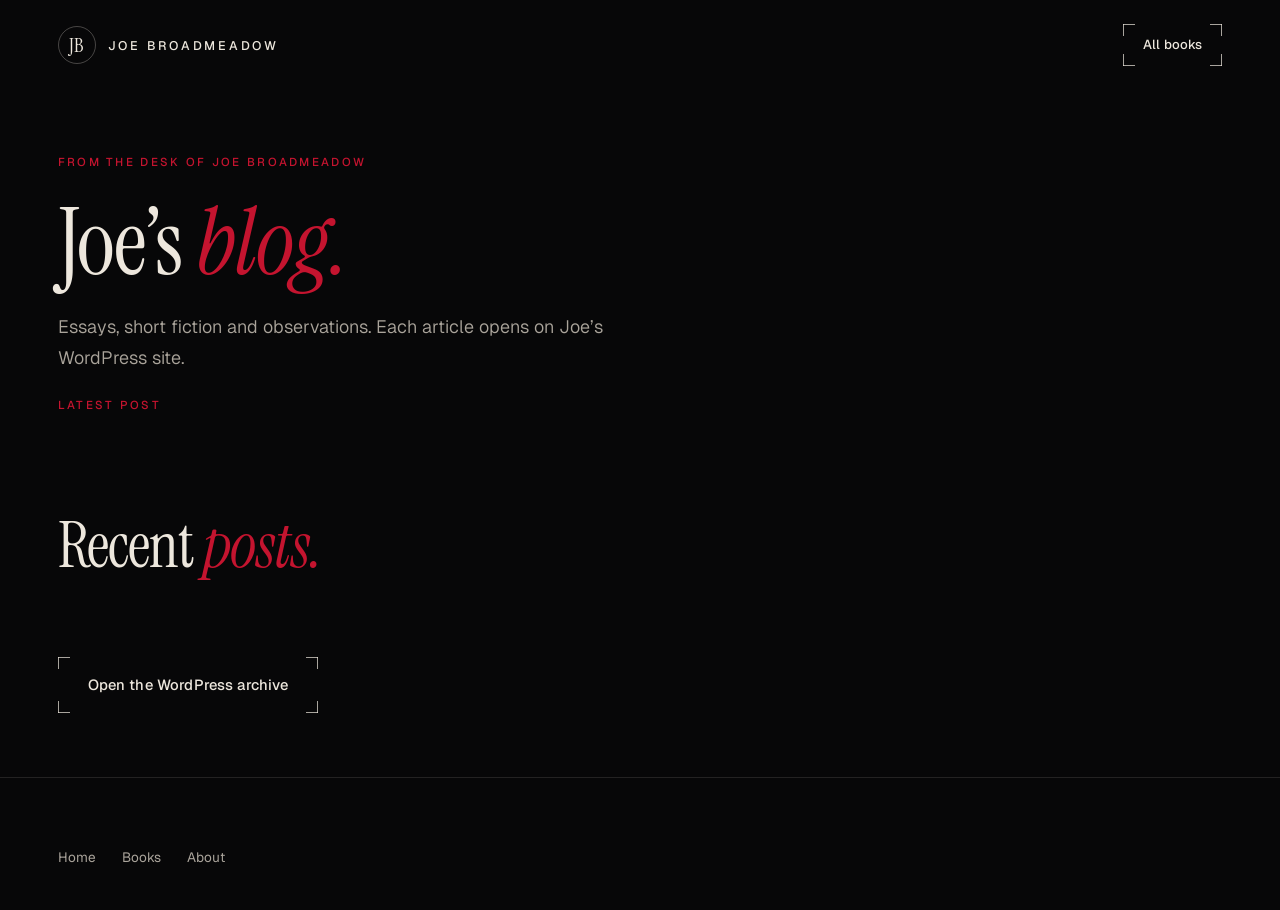
<file: blog.html>
<!doctype html>
<html lang="en">
<head>
  <meta charset="utf-8">
  <meta name="viewport" content="width=device-width, initial-scale=1">
  <title>Blog | Joe Broadmeadow</title>
  <meta name="description" content="The latest essays, short fiction and observations from Joe Broadmeadow’s WordPress blog.">
  <meta name="theme-color" content="#070708">
  <link rel="canonical" href="https://author-website1-eight.vercel.app/blog/">
  <meta property="og:title" content="Blog | Joe Broadmeadow">
  <meta property="og:description" content="Essays, short fiction and observations from Joe Broadmeadow.">
  <meta property="og:type" content="website">
  <meta property="og:site_name" content="Joe Broadmeadow">
  <meta property="og:url" content="https://author-website1-eight.vercel.app/blog/">
  <meta property="og:image" content="https://author-website1-eight.vercel.app/assets/og/blog.jpg">
  <meta name="twitter:card" content="summary_large_image">
  <script type="application/ld+json">{"@context":"https://schema.org","@type":"Blog","name":"Books and Writing by Joe Broadmeadow","url":"https://author-website1-eight.vercel.app/blog/","author":{"@type":"Person","name":"Joe Broadmeadow","url":"https://author-website1-eight.vercel.app/"},"sameAs":"https://joebroadmeadowblog.com/"}</script>
  <link rel="icon" href="/assets/favicon.svg" type="image/svg+xml">
  <link rel="stylesheet" href="https://fonts.googleapis.com/css2?family=Instrument+Serif:ital@0;1&family=Geist:wght@300..600&display=swap">
  <link rel="stylesheet" href="/styles.css">
  <script type="module" src="/js/writing.js"></script>
</head>
<body class="blog-page">
  <a class="skip" href="#main">Skip to content</a>
  <header class="wrap wrap--wide book-page__header">
    <a class="brand" href="/" aria-label="Joe Broadmeadow, home">
      <span class="brand__mark" aria-hidden="true">JB</span>
      <span class="brand__name">Joe Broadmeadow</span>
    </a>
    <a class="btn btn-frame btn-sm" href="/#shelf">All books</a>
  </header>
  <main class="wrap wrap--wide blog-page__main" id="main">
    <p class="label">From the desk of Joe Broadmeadow</p>
    <h1 class="title title--xl">Joe’s <em>blog.</em></h1>
    <p class="lede">Essays, short fiction and observations. Each article opens on Joe’s WordPress site.</p>
    <p class="sr-only" id="writingStatus" role="status"></p>
    <p class="label">Latest post</p>
    <div class="writing__spotlight" id="writingSpotlight"><!-- WRITING_SPOTLIGHT --></div>
    <h2 class="title" id="recentPosts">Recent <em>posts.</em></h2>
    <div class="writing__grid" id="writingPosts" aria-labelledby="recentPosts"><!-- WRITING_SNAPSHOT --></div>
    <div class="cta-row blog-page__actions">
      <button class="btn btn-primary" id="writingMore" type="button" aria-controls="writingPosts" hidden>Load older posts</button>
      <a class="btn btn-frame writing__archive" href="https://joebroadmeadowblog.com/writing/">Open the WordPress archive</a>
    </div>
  </main>
  <footer class="footer">
    <div class="wrap wrap--wide footer__inner">
      <nav class="footer__links" aria-label="More from Joe">
        <a href="/">Home</a><a href="/#shelf">Books</a><a href="/#about">About</a>
      </nav>
    </div>
  </footer>
</body>
</html>
</file>
<file: styles.css>
/* ==========================================================================
   Joe Broadmeadow · "Noir Cinema"
   A dark stage, one light, each book lit in turn. Editorial serif display,
   neutral grotesk, tracked uppercase captions. Oxblood from the covers' blood drops,
   a cold steel from the police lights, and a per-series accent.
   ========================================================================== */

:root {
  --ink: #070708;
  --surface: #111113;
  --line: rgba(237, 231, 221, .12);
  --line-strong: rgba(237, 231, 221, .28);
  --text: #ede7dd;
  --text-2: #aaa49b;
  --text-3: #6f6b65;
  --bone: #ede7dd;
  --oxblood: #c4142f;
  --steel: #8fa3c4;
  --accent: var(--oxblood);
  --manila: #c9b48a;

  --serif: 'Instrument Serif', 'Didot', 'Times New Roman', serif;
  --sans: 'Geist', system-ui, -apple-system, sans-serif;
  /* small uppercase captions use the sans, tracked out */
  --mono: 'Geist', system-ui, sans-serif;

  --gutter: clamp(16px, 4.5vw, 72px);
  --ease-out: cubic-bezier(.16, 1, .3, 1);
  --ease-io: cubic-bezier(.65, 0, .35, 1);
  --fast: 180ms;
  --med: 500ms;
}

body[data-chapter="3"] { --accent: #c8a253; }
body[data-chapter="5"] { --accent: #e8692c; }
body[data-chapter="6"] { --accent: #d99a52; }

*, *::before, *::after { box-sizing: border-box; }
html { -webkit-text-size-adjust: 100%; scroll-behavior: auto; }
body {
  margin: 0;
  background: var(--ink);
  color: var(--text);
  font: 400 1.0625rem/1.65 var(--sans);
  overflow-x: hidden;
  -webkit-font-smoothing: antialiased;
  text-rendering: optimizeLegibility;
}
img { max-width: 100%; display: block; }
a { color: inherit; }
::selection { background: var(--oxblood); color: #fff; }
:focus-visible { outline: 2px solid var(--accent); outline-offset: 4px; }

.skip {
  position: fixed; left: 16px; top: 16px; z-index: 100; padding: 10px 16px;
  background: var(--bone); color: var(--ink); transform: translateY(-200%); transition: transform var(--fast);
}
.skip:focus { transform: none; }

/* ---------- fixed layers ---------- */
#stage { position: fixed; inset: 0; width: 100%; height: 100%; z-index: 0; display: block; opacity: 0; transition: opacity .45s var(--ease-out); }
#stage.is-ready { opacity: 1; }
.grain {
  /* static: an animated full-screen grain reads as flicker and repaints every step */
  position: fixed; inset: 0; z-index: 1; pointer-events: none; opacity: .05;
  background-image: url("data:image/svg+xml,%3Csvg xmlns='http://www.w3.org/2000/svg' width='240' height='240'%3E%3Cfilter id='n'%3E%3CfeTurbulence type='fractalNoise' baseFrequency='.9' numOctaves='3' stitchTiles='stitch'/%3E%3C/filter%3E%3Crect width='100%25' height='100%25' filter='url(%23n)'/%3E%3C/svg%3E");
}
.vignette { position: fixed; inset: 0; z-index: 1; pointer-events: none; background: radial-gradient(130% 95% at 50% 40%, transparent 50%, rgba(0,0,0,.7) 100%); }
.no-webgl body { background: radial-gradient(70% 55% at 75% 35%, #1d0b10, var(--ink) 70%); }

.scroll-line { position: fixed; left: 0; right: 0; top: 0; height: 2px; z-index: 60; pointer-events: none; }
.scroll-line span { display: block; height: 100%; background: var(--accent); transform-origin: 0 50%; transform: scaleX(0); transition: background-color .6s; }

.stage-status {
  position: fixed; left: var(--gutter); bottom: 22px; z-index: 40; margin: 0;
  font: 400 .72rem var(--mono); letter-spacing: .08em; text-transform: uppercase; color: var(--text-3);
  transition: opacity .6s;
}
.stage-status:empty, .stage-status.is-done { opacity: 0; }

/* ---------- header ---------- */
.nav {
  position: fixed; inset: 0 0 auto; z-index: 50;
  display: grid; grid-template-columns: auto 1fr auto; align-items: center; gap: 32px;
  padding: 18px var(--gutter);
  transition: transform .6s var(--ease-out), background-color .4s, box-shadow .4s;
}
/* no backdrop blur: blurring the live 3D canvas costs a full pass every frame */
.nav.is-solid { background: rgba(7,7,8,.86); box-shadow: 0 1px 0 var(--line); }
.nav.is-hidden { transform: translateY(-110%); }
.nav > .btn { justify-self: end; grid-column: -2 / -1; }
.brand { display: flex; align-items: center; gap: 12px; text-decoration: none; }
.brand__mark {
  display: grid; place-items: center; width: 38px; height: 38px; border-radius: 50%;
  border: 1px solid var(--line-strong); font: 400 1.25rem/1 var(--serif); letter-spacing: .02em;
}
.brand__name { font: 500 .78rem var(--sans); letter-spacing: .22em; text-transform: uppercase; }
.nav__links { display: flex; gap: 30px; justify-self: end; margin-right: 8px; }
.nav__links a { position: relative; font: 400 .85rem var(--sans); text-decoration: none; color: var(--text-2); transition: color var(--fast); }
.nav__links a::after { content: ''; position: absolute; left: 0; right: 0; bottom: -5px; height: 1px; background: currentColor; transform: scaleX(0); transform-origin: right; transition: transform var(--med) var(--ease-out); }
.nav__links a:hover, .nav__links a.is-active { color: var(--text); }
.nav__links a:hover::after, .nav__links a.is-active::after { transform: scaleX(1); transform-origin: left; }

/* ---------- layout ---------- */
main { position: relative; z-index: 2; }
.chapter { position: relative; min-height: 125vh; display: flex; align-items: center; padding: 140px 0; }
.wrap { width: 100%; max-width: 1600px; margin: 0 auto; padding: 0 var(--gutter); }
.wrap--wide { max-width: 1400px; margin: 0 auto; }
.col { width: min(590px, 46%); }
.chapter[data-side="left"] .col { margin-right: auto; }
.chapter[data-side="right"] .col { margin-left: auto; margin-right: clamp(0px, 3vw, 40px); }
.hero { min-height: 100svh; padding-top: 120px; }
.hero .col { width: min(720px, 56%); margin: 0; }
.josh { display: block; min-height: 0; height: 440vh; padding: 0; }
.josh .sticky { position: sticky; top: 0; height: 100svh; display: flex; align-items: center; padding-top: 60px; }
.shelf { min-height: 0; display: block; padding: 160px 0 120px; }
.closing { min-height: 115vh; }

/* ---------- type ---------- */
.eyebrow, .label {
  display: flex; align-items: center; gap: 14px; margin: 0 0 28px;
  font: 500 .72rem var(--sans); letter-spacing: .2em; text-transform: uppercase; color: var(--text-2);
}
.label { color: var(--accent); transition: color .6s; }
.eyebrow::before { content: ''; width: 7px; height: 7px; border-radius: 50%; background: var(--oxblood); box-shadow: 0 0 14px var(--oxblood); animation: siren 4s ease-in-out infinite; }
@keyframes siren { 0%, 100% { background: var(--oxblood); box-shadow: 0 0 14px var(--oxblood); } 50% { background: var(--steel); box-shadow: 0 0 14px var(--steel); } }
.display {
  margin: 0 0 32px; font: 400 clamp(3.6rem, 8.4vw, 9.2rem)/.92 var(--serif);
  letter-spacing: -.022em; text-wrap: balance;
}
.display em, .title em { font-weight: 400; letter-spacing: -.01em; padding-right: .04em; }
.display em, .title em, .footer__mark em { font-style: italic; color: var(--accent); transition: color .6s; }
.display em { color: var(--oxblood); }
.title {
  margin: 0 0 30px; font: 400 clamp(2.6rem, 4.9vw, 4.9rem)/1 var(--serif);
  letter-spacing: -.015em; text-wrap: balance;
}
.title--xl { font-size: clamp(3.2rem, 7.2vw, 7.6rem); }
.lede { margin: 0 0 40px; max-width: 33em; font-size: 1.125rem; line-height: 1.7; font-weight: 350; color: var(--text-2); text-wrap: pretty; }
.lede strong, .bio__text strong { font-weight: 500; color: var(--text); }
.lede--sm { font-size: 1.02rem; margin-bottom: 30px; }

/* hero intro: CSS so first paint is never blocked by JS */
.js .hero-in { animation: heroIn 1.2s var(--ease-out) both; animation-delay: calc(var(--d, 0) * 110ms + 120ms); }
/* starts at .01, not 0, so the headline still counts as painted for LCP */
@keyframes heroIn { from { opacity: .01; transform: translateY(26px); } to { opacity: 1; transform: none; } }

.facts { list-style: none; display: flex; flex-wrap: wrap; margin: 56px 0 0; padding: 26px 0 0; border-top: 1px solid var(--line); gap: 0; }
.facts li { padding-right: 34px; margin-right: 34px; border-right: 1px solid var(--line); }
.facts li:last-child { border: 0; margin: 0; padding: 0; }
.facts strong { display: block; margin-bottom: 6px; font: 400 1.9rem/1.05 var(--serif); letter-spacing: -.01em; }
.facts strong span { font: inherit; letter-spacing: inherit; text-transform: none; color: inherit; font-variant-numeric: tabular-nums; }
.facts li > span { font: 500 .66rem var(--sans); letter-spacing: .16em; text-transform: uppercase; color: var(--text-3); }

.scroll-hint {
  position: absolute; left: var(--gutter); bottom: 34px; display: flex; align-items: center; gap: 14px; text-decoration: none;
  font: 400 .7rem var(--mono); letter-spacing: .16em; text-transform: uppercase; color: var(--text-3);
}
.scroll-hint i { position: relative; width: 64px; height: 1px; background: var(--line); overflow: hidden; }
.scroll-hint i::after { content: ''; position: absolute; inset: 0; background: var(--text); transform: translateX(-100%); animation: hint 2.4s var(--ease-io) infinite; }
@keyframes hint { 60%, 100% { transform: translateX(100%); } }

/* ==========================================================================
   Buttons
   ========================================================================== */
.cta-row { display: flex; flex-wrap: wrap; align-items: center; gap: 14px 18px; }
.btn {
  position: relative; display: inline-flex; align-items: center; justify-content: center; gap: 14px;
  min-height: 56px; padding: 0 30px; border: 0; cursor: pointer; text-decoration: none;
  font: 500 .92rem/1 var(--sans); letter-spacing: .01em; color: var(--text); background: none;
  isolation: isolate; -webkit-tap-highlight-color: transparent;
}
.btn-sm { min-height: 42px; padding: 0 20px; font-size: .82rem; }

/* text roll: JS wraps the label in two stacked copies */
.btn__roll { display: grid; height: 1.25em; line-height: 1.25em; overflow: hidden; }
.btn__roll > span { grid-area: 1 / 1; transition: transform var(--med) var(--ease-out); }
.btn__roll > span + span { transform: translateY(105%); }
.btn:hover .btn__roll > span:first-child, .btn:focus-visible .btn__roll > span:first-child { transform: translateY(-105%); }
.btn:hover .btn__roll > span + span, .btn:focus-visible .btn__roll > span + span { transform: none; }

/* 1. Primary: a bone pill flooded with oxblood from wherever the pointer enters */
.btn-primary { padding: 0 10px 0 30px; border-radius: 999px; background: var(--bone); color: var(--ink); overflow: hidden; transition: color .4s var(--ease-out); }
.btn-sm.btn-primary { padding: 0 20px; }
.btn-primary::before {
  content: ''; position: absolute; left: var(--x, 50%); top: var(--y, 50%); z-index: -1;
  width: 260%; aspect-ratio: 1; border-radius: 50%; background: var(--accent);
  transform: translate(-50%, -50%) scale(0); transition: transform .7s var(--ease-out), background-color .6s;
}
.btn-primary:hover, .btn-primary:focus-visible { color: #fff; }
.btn-primary:hover::before, .btn-primary:focus-visible::before { transform: translate(-50%, -50%) scale(1); }
.btn__icon { position: relative; width: 38px; height: 38px; border-radius: 50%; background: var(--ink); overflow: hidden; flex: none; transition: transform .5s var(--ease-out); }
.btn__icon::before, .btn__icon::after {
  content: ''; position: absolute; inset: 0;
  background: url("data:image/svg+xml,%3Csvg xmlns='http://www.w3.org/2000/svg' viewBox='0 0 24 24' fill='none' stroke='%23ede7dd' stroke-width='1.6' stroke-linecap='round' stroke-linejoin='round'%3E%3Cpath d='M5 12h14M13 6l6 6-6 6'/%3E%3C/svg%3E") center / 16px no-repeat;
  transition: transform .5s var(--ease-out);
}
.btn__icon::after { transform: translateX(-120%); }
.btn-primary:hover .btn__icon { transform: scale(1.06); }
.btn-primary:hover .btn__icon::before { transform: translateX(120%); }
.btn-primary:hover .btn__icon::after { transform: none; }

/* 2. Frame: viewfinder crop marks that close into a full frame */
.btn-frame {
  --c: rgba(237, 231, 221, .7); --l: 12px;
  background:
    linear-gradient(var(--c), var(--c)) left top / var(--l) 1px no-repeat,
    linear-gradient(var(--c), var(--c)) left top / 1px var(--l) no-repeat,
    linear-gradient(var(--c), var(--c)) right top / var(--l) 1px no-repeat,
    linear-gradient(var(--c), var(--c)) right top / 1px var(--l) no-repeat,
    linear-gradient(var(--c), var(--c)) left bottom / var(--l) 1px no-repeat,
    linear-gradient(var(--c), var(--c)) left bottom / 1px var(--l) no-repeat,
    linear-gradient(var(--c), var(--c)) right bottom / var(--l) 1px no-repeat,
    linear-gradient(var(--c), var(--c)) right bottom / 1px var(--l) no-repeat;
  transition: background-size .6s var(--ease-out), color var(--fast);
}
.btn-frame::after { content: ''; position: absolute; inset: 0; z-index: -1; background: rgba(237,231,221,.06); opacity: 0; transition: opacity .4s; }
.btn-frame:hover, .btn-frame:focus-visible {
  background-size: 51% 1px, 1px 51%, 51% 1px, 1px 51%, 51% 1px, 1px 51%, 51% 1px, 1px 51%;
}
.btn-frame:hover::after { opacity: 1; }

/* 3. Link: hairline that redraws left to right */
.btn-link { min-height: 44px; padding: 0 2px; gap: 10px; color: var(--text); }
.btn-link::before { content: ''; position: absolute; left: 0; right: 0; bottom: 8px; height: 1px; background: var(--line-strong); }
.btn-link::after { content: ''; position: absolute; left: 0; right: 0; bottom: 8px; height: 1px; background: var(--accent); transform: scaleX(0); transform-origin: right; transition: transform .6s var(--ease-out); }
.btn-link:hover::after, .btn-link:focus-visible::after { transform: scaleX(1); transform-origin: left; }

/* ---------- about ---------- */
/* photo beside the opening line, the rest of the bio full width beneath */
.bio { display: grid; grid-template-columns: minmax(180px, 48%) 1fr; gap: 34px 34px; margin-bottom: 56px; align-items: end; }
.bio__text { display: contents; }
.bio__text p:not(.bio__lead) { grid-column: 1 / -1; }
.bio__text .bio__lead { margin: 0 0 40px; }
.portrait { position: relative; margin: 0; }
.portrait picture { display: block; aspect-ratio: 600 / 765; overflow: hidden; background: #111; }
.portrait__colour { position: absolute; inset: 0; opacity: 0; transition: opacity 1s var(--ease-out); }
.portrait img { width: 100%; height: 100%; object-fit: cover; transition: transform 1.4s var(--ease-out); }
.portrait:hover .portrait__colour { opacity: 1; }
.portrait:hover img { transform: scale(1.03); }
.portrait::after { /* a thin frame offset behind the photo */
  content: ''; position: absolute; inset: 14px -14px -14px 14px; z-index: -1; border: 1px solid var(--line-strong);
}
.portrait figcaption { margin-top: 26px; font: 500 .66rem/1.5 var(--sans); letter-spacing: .14em; text-transform: uppercase; color: var(--text-3); }
.bio__text p { margin: 0 0 16px; font-weight: 350; color: var(--text-2); text-wrap: pretty; }
.bio__text .bio__lead { font: 400 1.75rem/1.22 var(--serif); color: var(--text); }
.bio__text em { color: var(--text); }

.timeline { list-style: none; margin: 0 0 56px; padding: 0; border-top: 1px solid var(--line); }
.timeline li { display: grid; grid-template-columns: 112px 1fr; gap: 20px; padding: 18px 0; border-bottom: 1px solid var(--line); transition: background-color .4s; }
.timeline li:hover { background: linear-gradient(90deg, rgba(237,231,221,.035), transparent); }
.timeline time { font: 400 1.45rem/1.2 var(--serif); color: var(--text); }
.timeline li:hover time { color: var(--accent); }
.timeline p { margin: 0; font-size: .98rem; font-weight: 350; color: var(--text-2); }
.timeline em { color: var(--text); }
.offduty { padding: 28px 30px; border: 1px solid var(--line); background: rgba(14,14,16,.82); }
.offduty .label { margin-bottom: 12px; }
.offduty p:last-child { margin: 0; font-weight: 350; color: var(--text-2); text-wrap: pretty; }
.offduty em { color: var(--text); }

/* ---------- Josh Williams feature ---------- */
.feature { padding: 30px 0 26px; border-top: 1px solid var(--line); border-bottom: 1px solid var(--line); margin-bottom: 22px; }
.feature__pips { display: flex; gap: 8px; }
.feature__pips i { width: 7px; height: 7px; border-radius: 50%; border: 1px solid var(--line-strong); transition: background-color .4s, border-color .4s, transform .4s var(--ease-out); }
.feature__pips i.is-on { background: var(--accent); border-color: var(--accent); transform: scale(1.25); }
.feature__title { margin: 16px 0 10px; font: 400 clamp(2.3rem, 3.8vw, 3.4rem)/1.02 var(--serif); letter-spacing: -.01em; }
.feature__tag { margin: 0 0 26px; color: var(--text-2); font-weight: 350; min-height: 3.3em; }
.ticks { list-style: none; display: flex; flex-wrap: wrap; gap: 4px 20px; margin: 0; padding: 0; }
.ticks a { display: inline-flex; gap: 8px; padding: 8px 0; text-decoration: none; font: 400 .78rem var(--sans); color: var(--text-3); transition: color var(--fast); }
.ticks a:hover { color: var(--text); }
.ticks a.is-active { color: var(--text); }
.ticks a.is-active span { color: var(--accent); }

/* ---------- covers (CSS fallback until the drawn or real cover loads) ---------- */
.cover {
  position: relative; display: block; aspect-ratio: 2/3; overflow: hidden;
  background: #111; box-shadow: 0 1px 0 rgba(255,255,255,.06) inset, 0 24px 50px -18px rgba(0,0,0,.9);
}
.cover[data-series="josh"] { background: linear-gradient(160deg, #1b1b1d, #050505); }
.cover[data-series="hawk"] { background: linear-gradient(160deg, #13224a, #08112a); }
.cover[data-series="true"] { background: linear-gradient(160deg, #262626, #0d0d0d); }
.cover[data-series="dragon"] { background: radial-gradient(70% 50% at 50% 35%, #4a2412, #061a17 70%); }
.cover[data-series="trail"] { background: linear-gradient(#2a3a30, #c46a33 55%, #162019 56%); }
.cover[data-series="kids"] { background: #f2c14e; }
.cover__title { position: absolute; inset: auto 9% 12%; font: 400 1.5rem/1 var(--serif); color: var(--bone); text-align: center; }
.cover[data-series="kids"] .cover__title { color: #1f2a44; }
.cover img { position: absolute; inset: 0; width: 100%; height: 100%; object-fit: cover; animation: coverIn .8s var(--ease-out) both; }
@keyframes coverIn { from { opacity: 0; } }
.cover::after { content: ''; position: absolute; inset: 0; background: linear-gradient(90deg, rgba(0,0,0,.4), rgba(255,255,255,.1) 4%, transparent 9%), linear-gradient(115deg, transparent 40%, rgba(255,255,255,.07) 50%, transparent 60%); pointer-events: none; }

/* ---------- lists (true crime, dragon) ---------- */
.list { list-style: none; margin: 0; padding: 0; border-top: 1px solid var(--line); }
.list__item { position: relative; display: grid; grid-template-columns: 76px 1fr; gap: 22px; padding: 22px 0; border-bottom: 1px solid var(--line); }
.list__item::before { content: ''; position: absolute; left: -18px; top: 22px; bottom: 22px; width: 1px; background: var(--accent); transform: scaleY(0); transition: transform .5s var(--ease-out); }
.list__item:hover::before { transform: scaleY(1); }
.list__item { perspective: 700px; }
.b3d--thumb { width: 76px; align-self: start; --th: 7px; }
.list__item:hover .b3d--thumb { --ry: -32deg; --lift: -4px; }
.list h3 { margin: 0 0 6px; font: 400 1.7rem/1.1 var(--serif); letter-spacing: -.015em; }
.list__by { margin: 0 0 8px !important; font: 500 .64rem/1.5 var(--sans) !important; letter-spacing: .14em; text-transform: uppercase; color: var(--text-3) !important; }
.list p { margin: 0 0 12px; font-size: .95rem; font-weight: 350; color: var(--text-2); }
.list__links { display: flex; gap: 22px; margin: 0 !important; }
.list__links a { position: relative; font: 500 .8rem var(--sans); text-decoration: none; color: var(--text); padding-bottom: 3px; background: linear-gradient(var(--accent), var(--accent)) 0 100% / 0 1px no-repeat, linear-gradient(var(--line-strong), var(--line-strong)) 0 100% / 100% 1px no-repeat; transition: background-size .5s var(--ease-out); }
.list__links a:hover { background-size: 100% 1px, 100% 1px; }
.tag { display: inline-block; margin-left: 8px; padding: 4px 8px; vertical-align: middle; border: 1px solid var(--accent); border-radius: 999px; font: 400 .6rem var(--mono); letter-spacing: .08em; text-transform: uppercase; color: var(--accent); }

/* ---------- trail ---------- */
.odometer { display: flex; align-items: baseline; gap: 16px; margin: -4px 0 22px; }
.odometer__n { font: italic 400 clamp(3.6rem, 7.6vw, 6.6rem)/1 var(--serif); color: var(--accent); font-variant-numeric: tabular-nums; }
.odometer__u { font: 400 .74rem var(--mono); letter-spacing: .06em; text-transform: uppercase; color: var(--text-3); }

/* ---------- shelf ---------- */
.shelf__head { display: flex; flex-wrap: wrap; align-items: flex-end; justify-content: space-between; gap: 24px 40px; margin-bottom: 56px; }
.shelf__head .title { margin: 0; }
/* filing-cabinet tabs: the selected folder tab is manila and sits proud of the rail */
.filters { display: flex; flex-wrap: wrap; align-items: flex-end; gap: 4px; padding: 0 4px; border-bottom: 1px solid var(--line-strong); }
.filters button {
  position: relative; min-height: 40px; padding: 0 22px; border: 0; margin-bottom: -1px; cursor: pointer;
  clip-path: polygon(9px 0, calc(100% - 9px) 0, 100% 100%, 0 100%); border-radius: 6px 6px 0 0;
  background: rgba(237,231,221,.06); color: var(--text-2); font: 500 .76rem var(--sans); letter-spacing: .06em;
  transition: color var(--fast), background-color .3s, transform .4s var(--ease-out);
}
.filters button:hover { color: var(--text); background: rgba(237,231,221,.12); transform: translateY(-2px); }
.filters button[aria-pressed="true"] { min-height: 46px; background: var(--manila); color: #1d1810; font-family: 'Special Elite', var(--mono); letter-spacing: .02em; transform: none; }
.shelf__grid { list-style: none; margin: 0; padding: 0; display: grid; grid-template-columns: repeat(auto-fill, minmax(190px, 1fr)); gap: 56px 32px; }
.book[hidden] { display: none; }
.book a { display: block; text-decoration: none; perspective: 1100px; cursor: pointer; }
.book a:hover .b3d, .book a:focus-visible .b3d { --ry: -30deg; --lift: -14px; }
.book__title { transition: color .4s; }
.book a:hover .book__title { color: var(--accent); }

/* ---------- 3D books: a cover with real page edges and a spine ---------- */
.b3d {
  --th: 22px; --ry: -16deg; --rx: 0deg; --lift: 0px; --spine: #111;
  position: relative; display: block; transform-style: preserve-3d;
  transform: translateY(var(--lift)) rotateX(var(--rx)) rotateY(var(--ry));
  transition: transform .9s var(--ease-out);
}
.b3d > .cover { transform: translateZ(calc(var(--th) / 2)); }
.b3d__pages, .b3d__spine { position: absolute; top: 1.4%; bottom: 1.4%; width: var(--th); }
.b3d__pages { /* the page block, seen past the cover's right edge */
  right: 0; transform-origin: right center; transform: translateZ(calc(var(--th) / 2)) rotateY(-90deg);
  background: linear-gradient(90deg, rgba(0,0,0,.35), transparent 30%, transparent 70%, rgba(0,0,0,.25)), repeating-linear-gradient(90deg, #e6dcc5 0 1px, #c4b89c 1px 2px);
}
.b3d__spine { top: 0; bottom: 0; left: 0; transform-origin: left center; transform: translateZ(calc(var(--th) / 2)) rotateY(90deg); background: linear-gradient(90deg, rgba(255,255,255,.08), transparent 40%, rgba(0,0,0,.4)), var(--spine); }
.b3d::after { /* contact shadow on the shelf */
  content: ''; position: absolute; left: 4%; right: -6%; bottom: -16px; height: 26px; pointer-events: none;
  background: radial-gradient(closest-side, rgba(0,0,0,.75), transparent); transform: translateZ(-30px);
}
.b3d[data-series="josh"] { --spine: #1b1b1d; }
.b3d[data-series="hawk"] { --spine: #0f1c3d; }
.b3d[data-series="true"] { --spine: #222; }
.b3d[data-series="dragon"] { --spine: #0b2a24; }
.b3d[data-series="trail"] { --spine: #33261b; }
.b3d[data-series="kids"] { --spine: #d9a93a; }

/* ---------- police tape across a chapter boundary ---------- */
.tape { position: absolute; left: 0; right: 0; top: 0; height: 0; z-index: 3; overflow-x: clip; pointer-events: none; }
.tape__strip {
  position: absolute; left: -10vw; width: 120vw; top: -26px; height: 46px; display: flex; align-items: center; overflow: hidden;
  background: linear-gradient(180deg, rgba(255,255,255,.18), transparent 40%, rgba(0,0,0,.18)), #d8b13a;
  box-shadow: 0 18px 30px -12px rgba(0,0,0,.85), 0 2px 0 rgba(0,0,0,.25);
  transform: rotate(-3deg);
}
.tape__strip--b { top: 6px; height: 38px; transform: rotate(2.2deg); filter: brightness(.82); }
.tape__strip span { display: block; white-space: nowrap; font: 400 1.05rem/1 Anton, Archivo, sans-serif; letter-spacing: .18em; text-transform: uppercase; color: #141210; will-change: transform; }
.tape__strip--b span { font-size: .9rem; }

/* ---------- redaction: a bar that peels off a key phrase when it comes into view ---------- */
.redact { position: relative; color: var(--text); }
.js .redact::after {
  content: ''; position: absolute; left: -.12em; right: -.12em; top: .08em; bottom: .02em;
  background: linear-gradient(180deg, rgba(255,255,255,.12), transparent), var(--bone);
  transform-origin: right center; transition: transform 1s var(--ease-io);
}
.js .redact.is-open::after { transform: scaleX(0); }

/* ---------- case file: book detail opened from the shelf ---------- */
.casefile {
  width: min(980px, calc(100vw - 32px)); max-width: none; max-height: none; padding: 0; border: 0; overflow: visible;
  background: none; color: var(--text);
}
.casefile::backdrop { background: rgba(4,4,5,.8); }
.casefile__sheet {
  position: relative; display: grid; grid-template-columns: minmax(200px, 38%) 1fr; gap: 48px; align-items: center;
  margin-top: 30px; padding: 64px 56px 52px; border: 1px solid var(--line); background: radial-gradient(120% 90% at 20% 0%, #1b1a1c, #0d0d0f 60%);
  box-shadow: 0 50px 120px -30px rgba(0,0,0,.95);
}
.casefile__tab { /* the manila folder tab */
  position: absolute; left: 40px; top: -36px; margin: 0; padding: 9px 26px 10px; background: var(--manila); color: #1d1810;
  font: 400 .9rem 'Special Elite', var(--mono); letter-spacing: .08em; clip-path: polygon(10px 0, calc(100% - 10px) 0, 100% 100%, 0 100%); border-radius: 6px 6px 0 0;
}
.casefile__close {
  position: absolute; right: 16px; top: 16px; width: 44px; height: 44px; border: 1px solid var(--line); border-radius: 50%; cursor: pointer; background: transparent;
  transition: border-color var(--fast), transform .5s var(--ease-out);
}
.casefile__close::before, .casefile__close::after { content: ''; position: absolute; left: 13px; right: 13px; top: 21px; height: 1px; background: var(--text); transform: rotate(45deg); }
.casefile__close::after { transform: rotate(-45deg); }
.casefile__close:hover { border-color: var(--line-strong); transform: rotate(90deg); }
.casefile__book { perspective: 1400px; padding: 10px 30px 30px 10px; }
.b3d--lg { --th: 34px; --ry: -24deg; --rx: 4deg; }
.casefile__stamp { /* rubber stamp with the series name */
  display: inline-block; margin: 0 0 26px; padding: 6px 14px; border: 2px solid var(--oxblood); border-radius: 4px; color: var(--oxblood);
  font: 400 .95rem 'Special Elite', var(--mono); letter-spacing: .12em; text-transform: uppercase; transform: rotate(-6deg); opacity: .9;
}
.casefile__title { margin: 0 0 8px; font: 400 clamp(2.4rem, 4.6vw, 4rem)/1 var(--serif); letter-spacing: -.01em; }
.casefile__sub { margin: 0 0 20px; font: italic 400 1.35rem/1.3 var(--serif); color: var(--text-2); }
.casefile__sub:empty { display: none; }
.casefile .lede { margin-bottom: 30px; }
.book__series { display: block; margin-top: 18px; font: 400 .68rem var(--mono); letter-spacing: .08em; text-transform: uppercase; color: var(--text-3); }
.book__title { display: block; margin-top: 4px; font: 400 1.6rem/1.05 var(--serif); }

/* ---------- closing / press ---------- */
.press { margin-top: 64px; padding: 26px 28px 18px; border: 1px solid var(--line); background: rgba(14,14,16,.86); }
.press__label { margin: 0 0 12px; font: 400 .7rem var(--mono); letter-spacing: .1em; text-transform: uppercase; color: var(--text-3); }
.press__bio { margin: 0 0 8px; font: 400 1.5rem/1.35 var(--serif); color: var(--text); }

/* ---------- footer ---------- */
.footer { position: relative; z-index: 2; padding: 70px 0 44px; border-top: 1px solid var(--line); background: var(--ink); }
.footer__inner { display: grid; grid-template-columns: 1fr auto; gap: 30px 40px; align-items: end; }
.footer__mark { margin: 0; font: 400 clamp(2.6rem, 5.4vw, 4.8rem)/.95 var(--serif); letter-spacing: -.02em; }
.footer__links { display: flex; flex-wrap: wrap; gap: 26px; }
.footer__links a { font: 400 .85rem var(--sans); text-decoration: none; color: var(--text-2); }
.footer__links a:hover { color: var(--text); }
.footer__small { grid-column: 1 / -1; margin: 0; font: 400 .7rem var(--mono); letter-spacing: .04em; color: var(--text-3); }

/* ---------- responsive ---------- */
@media (max-width: 1100px) {
  .nav { grid-template-columns: auto 1fr auto; }
  .nav__links { display: none; }
}
/* large monitors: a slightly wider text column inside the capped layout */
@media (min-width: 1600px) {
  .col { width: min(640px, 46%); }
  .lede { font-size: 1.2rem; }
}
/* stacked layout: keep in step with STACKED in js/data.js */
@media (max-width: 599px), (max-width: 1199px) and (max-aspect-ratio: 11/10) {
  body { font-size: 1rem; }
  .nav { gap: 16px; padding: 14px var(--gutter); }
  .brand__name { display: none; }
  .chapter { min-height: 0; padding: 60vh 0 80px; align-items: flex-end; }
  .hero { min-height: 100svh; padding: 46svh 0 96px; }
  .col, .hero .col, .chapter[data-side="right"] .col { width: 100%; margin: 0; }
  .col { padding: 48px 4px 0; background: linear-gradient(180deg, transparent, rgba(7,7,8,.88) 120px); margin: 0 -4px; }
  .hero .col { padding-top: 0; background: linear-gradient(180deg, transparent, rgba(7,7,8,.7) 30%); }
  .display { font-size: clamp(3.6rem, 16vw, 5.4rem); }
  .facts li { padding-right: 18px; margin-right: 18px; }
  .facts { gap: 18px 0; }
  .facts strong { font-size: 1.5rem; }
  .display { letter-spacing: -.018em; }
  .josh { height: 470vh; }
  .josh .sticky { align-items: flex-end; padding: 0 0 18px; }
  .josh .col { background: linear-gradient(180deg, transparent, rgba(7,7,8,.9) 60px); padding-top: 40px; }
  .josh .label, .josh .title, .josh .lede, .josh .ticks { display: none; }
  .feature { padding-top: 22px; border-top: 0; }
  .feature__tag { min-height: 0; }
  .bio { grid-template-columns: 1fr; gap: 40px; }
  .portrait { width: 72%; }
  .timeline li { grid-template-columns: 84px 1fr; gap: 14px; }
  .offduty { padding: 22px 20px; }
  .shelf { padding-top: 110px; }
  .shelf__grid { grid-template-columns: repeat(auto-fill, minmax(150px, 1fr)); gap: 36px 16px; }
  .closing { padding-top: 55vh; }
  .cta-row .btn-primary { flex: 1 1 100%; justify-content: space-between; }
  .scroll-hint { display: none; }
  .footer__inner { grid-template-columns: 1fr; }
  .filters { flex-wrap: nowrap; overflow-x: auto; scrollbar-width: none; max-width: 100%; }
  .filters button { flex: none; }
  .casefile__sheet { grid-template-columns: 1fr; gap: 28px; padding: 54px 22px 30px; max-height: calc(100svh - 70px); overflow: auto; }
  .casefile__book { width: 58%; margin: 0 auto; }
  .casefile__tab { top: 0; left: 22px; padding: 8px 20px; border-radius: 0 0 6px 6px; clip-path: polygon(0 0, 100% 0, calc(100% - 10px) 100%, 10px 100%); }
  .tape__strip { height: 36px; top: -20px; }
  .tape__strip--b { height: 30px; top: 4px; }
  .tape__strip span { font-size: .85rem; }
}
/* stacked on a tablet: keep a readable measure and give the photo room */
@media (min-width: 600px) and (max-width: 1199px) and (max-aspect-ratio: 11/10) {
  .col, .hero .col, .chapter[data-side="right"] .col { max-width: 660px; }
  /* the backing behind the text spans the screen, not just the column */
  .col, .hero .col, .josh .col { background: none; }
  .chapter > .wrap:not(.wrap--wide), .josh .wrap { background: linear-gradient(180deg, transparent, rgba(7,7,8,.88) 120px); }
  .chapter.hero > .wrap { background: linear-gradient(180deg, transparent, rgba(7,7,8,.7) 30%); }
  .display { font-size: clamp(5rem, 12vw, 7rem); }
  .bio { grid-template-columns: 300px 1fr; align-items: end; }
  .portrait { width: 100%; }
  .cta-row .btn-primary { flex: 0 0 auto; }
}
/* side-by-side on a small laptop or landscape tablet: a little more room for text */
@media (max-width: 1199px) and (min-aspect-ratio: 11/10) {
  .col { width: min(560px, 50%); }
  .bio { grid-template-columns: 40% 1fr; gap: 28px; }
  .bio__text .bio__lead { font-size: 1.5rem; }
}
/* laptops with little height (1280x720, 1366x768): tighten vertical rhythm */
@media (min-height: 561px) and (max-height: 820px) and (min-aspect-ratio: 11/10) {
  .hero { padding-top: 96px; }
  .display { font-size: clamp(3.6rem, 7vw, 7rem); margin-bottom: 24px; }
  .lede { margin-bottom: 30px; }
  .facts { margin-top: 36px; padding-top: 20px; }
  .josh .title { font-size: clamp(2.4rem, 4.1vw, 3.7rem); margin-bottom: 18px; }
  .josh .lede { margin-bottom: 8px; font-size: 1rem; }
  .feature { padding: 18px 0 16px; }
  .feature__title { margin-top: 10px; }
  .feature__tag { margin-bottom: 18px; min-height: 0; }
}
/* short landscape screens (phones on their side): side-by-side, but compact */
@media (max-height: 560px) and (min-aspect-ratio: 11/10) {
  .nav { padding-top: 10px; padding-bottom: 10px; }
  .brand__name { display: none; }
  .chapter { min-height: 0; padding: 90px 0; }
  .hero { min-height: 100svh; padding: 76px 0 40px; }
  .col { width: min(520px, 52%); }
  .hero .col { width: min(560px, 58%); }
  .display { font-size: clamp(2.6rem, 7.5vw, 3.9rem); margin-bottom: 16px; }
  .title, .title--xl { font-size: clamp(2.1rem, 5vw, 3rem); margin-bottom: 16px; }
  .lede { font-size: 1rem; margin-bottom: 22px; }
  .eyebrow, .label { margin-bottom: 14px; }
  .facts { margin-top: 24px; padding-top: 16px; }
  .facts strong { font-size: 1.35rem; }
  .scroll-hint { display: none; }
  .btn { min-height: 48px; }
  .josh .sticky { padding-top: 54px; }
  .josh .lede, .josh .ticks { display: none; }
  .feature { padding: 14px 0; }
  .feature__title { margin: 8px 0 4px; font-size: 1.9rem; }
  .feature__tag { min-height: 0; margin-bottom: 14px; font-size: .95rem; }
  .bio { grid-template-columns: 190px 1fr; }
  .shelf__grid { grid-template-columns: repeat(auto-fill, minmax(140px, 1fr)); }
}

@media (prefers-reduced-motion: reduce) {
  html { scroll-behavior: auto; }
  .eyebrow::before, .scroll-hint i::after { animation: none; }
  .js .hero-in { animation-name: fadeIn; }
  @keyframes fadeIn { from { opacity: 0; } }
  .btn, .b3d { transition-duration: .2s; }
  .js .redact::after { display: none; }
}

/* ==========================================================================
   Phone edition: thumb-first patterns, not the desktop layout shrunk down.
   Same query as STACKED in js/data.js.
   ========================================================================== */
.dock, .jcards, .hero__touch, .casefile__grab, .shelf__hint, .on-phone { display: none; }

@media (max-width: 599px), (max-width: 1199px) and (max-aspect-ratio: 11/10) {
  /* header keeps only the mark; the dock carries navigation */
  .nav > .btn, .scroll-line, .on-wide { display: none; }
  .on-phone { display: inline; }
  .stage-status { bottom: calc(96px + env(safe-area-inset-bottom)); }
  .footer { padding-bottom: calc(120px + env(safe-area-inset-bottom)); }

  /* ---------- dock ---------- */
  .dock {
    position: fixed; z-index: 55; left: 12px; right: 12px; bottom: max(12px, env(safe-area-inset-bottom));
    display: flex; flex-direction: column; border: 1px solid var(--line-strong); border-radius: 22px;
    background: rgba(13,13,15,.94); box-shadow: 0 24px 50px -16px rgba(0,0,0,.9);
    transform: translateY(calc(100% + 24px)); transition: transform .6s var(--ease-out);
  }
  .dock.is-in { transform: none; }
  .dock__row { display: flex; align-items: center; gap: 8px; padding: 7px 7px 7px 8px; }
  .dock__chapter {
    flex: 1; min-width: 0; min-height: 44px; display: flex; align-items: center; gap: 12px; padding: 0 6px; border: 0; background: none; cursor: pointer;
    color: var(--text); font: 500 .74rem var(--sans); letter-spacing: .16em; text-transform: uppercase; text-align: left;
  }
  .dock__ring { width: 32px; height: 32px; flex: none; transform: rotate(-90deg); }
  .dock__ring circle { fill: none; stroke: var(--line); stroke-width: 2.5; }
  .dock__ring .dock__ring-fill { stroke: var(--accent); stroke-linecap: round; stroke-dasharray: 94.25; stroke-dashoffset: 94.25; transition: stroke .6s; }
  .dock__name { position: relative; flex: 1; overflow: hidden; white-space: nowrap; text-overflow: ellipsis; }
  .dock__name span { display: inline-block; }
  .dock__chev { width: 9px; height: 9px; margin-right: 6px; border-right: 1.5px solid var(--text-2); border-top: 1.5px solid var(--text-2); transform: rotate(-45deg) translateY(2px); transition: transform .5s var(--ease-out); }
  .dock.is-open .dock__chev { transform: rotate(135deg) translateY(2px); }
  .dock__sheet { display: grid; grid-template-rows: 0fr; transition: grid-template-rows .55s var(--ease-out); }
  .dock.is-open .dock__sheet { grid-template-rows: 1fr; }
  .dock__list { min-height: 0; overflow: hidden; list-style: none; margin: 0; padding: 0 8px; }
  .dock__list li:first-child { padding-top: 10px; }
  .dock__list button {
    width: 100%; display: flex; align-items: baseline; justify-content: space-between; gap: 12px; min-height: 48px; padding: 0 12px; border: 0; border-bottom: 1px solid var(--line);
    background: none; color: var(--text-2); font: 400 1.55rem/1 var(--serif); text-align: left; cursor: pointer;
  }
  .dock__list li:last-child button { border-bottom: 0; }
  .dock__list button.is-current { color: var(--text); }
  .dock__list button.is-current::after { content: ''; width: 7px; height: 7px; border-radius: 50%; background: var(--accent); align-self: center; }

  /* ---------- hero: drag the book ---------- */
  .hero { touch-action: pan-y; }
  .hero__touch {
    position: absolute; right: var(--gutter); top: 22px; z-index: 51; display: flex; align-items: center; gap: 10px; margin: 0;
    padding: 7px 14px; border: 1px solid var(--line); border-radius: 999px; background: rgba(7,7,8,.6);
    font: 500 .64rem var(--sans); letter-spacing: .16em; text-transform: uppercase; color: var(--text-2); white-space: nowrap;
    transition: opacity .6s;
  }
  .hero__touch i { position: relative; width: 22px; height: 1px; background: var(--line-strong); }
  .hero__touch i::after { content: ''; position: absolute; top: -3px; left: 0; width: 7px; height: 7px; border-radius: 50%; background: var(--accent); }
  .hero.is-touched .hero__touch { opacity: 0; }

  /* ---------- Josh Williams: swipe the story, the 3D shelf turns ---------- */
  .josh { height: auto; }
  .josh .sticky { position: relative; height: auto; display: block; padding: 58vh 0 56px; }
  .josh .label { display: flex; }
  .josh .title, .josh .lede { display: block; }
  .josh .feature, .josh .ticks { display: none; }
  .josh .lede { margin-bottom: 24px; }
  .jcards {
    display: flex; gap: 12px; margin: 0 calc(-1 * var(--gutter) - 4px); padding: 4px calc(var(--gutter) + 4px) 14px;
    overflow-x: auto; scroll-snap-type: x mandatory; scroll-padding-inline: calc(var(--gutter) + 4px); scrollbar-width: none; overscroll-behavior-x: contain;
  }
  .jcards::-webkit-scrollbar { display: none; }
  .jcard {
    flex: 0 0 84%; scroll-snap-align: start; display: flex; flex-direction: column; gap: 10px; padding: 22px 20px 18px;
    border: 1px solid var(--line); background: linear-gradient(160deg, rgba(30,28,30,.92), rgba(12,12,14,.94));
    transform: scale(.94); opacity: .55; transform-origin: left center; transition: transform .5s var(--ease-out), opacity .5s, border-color .5s;
  }
  .jcard.is-on { transform: none; opacity: 1; border-color: rgba(196,20,47,.55); }
  .jcard__series { margin: 0; font: 500 .62rem var(--sans); letter-spacing: .2em; text-transform: uppercase; color: var(--accent); }
  .jcard__title { margin: 0; font: 400 2rem/1.02 var(--serif); }
  .jcard__tag { margin: 0 0 6px; font-size: .95rem; font-weight: 350; color: var(--text-2); }
  .jcard__links { display: flex; gap: 20px; margin: auto 0 0; }
  .jcard__links a { min-height: 44px; display: inline-flex; align-items: center; font: 500 .82rem var(--sans); color: var(--text); text-decoration: none; border-bottom: 1px solid var(--line-strong); }
  .jcard__links a:first-child { border-color: var(--accent); }

  /* ---------- shelf: a coverflow you swipe ---------- */
  .shelf__grid {
    display: flex; gap: 0; margin: 0 calc(-1 * var(--gutter)); padding: 30px 0 10px;
    overflow-x: auto; scroll-snap-type: x mandatory; scrollbar-width: none; overscroll-behavior-x: contain;
  }
  .shelf__grid::-webkit-scrollbar { display: none; }
  .shelf__grid::before, .shelf__grid::after { content: ''; flex: 0 0 23vw; }
  .book { flex: 0 0 54vw; scroll-snap-align: center; padding: 0 3vw; }
  .book__series, .book__title { text-align: center; }
  .shelf__hint { display: block; margin: 10px 0 0; text-align: center; font: 500 .62rem var(--sans); letter-spacing: .18em; text-transform: uppercase; color: var(--text-3); }

  /* ---------- case file: a bottom sheet ---------- */
  .casefile { width: 100%; max-width: 100%; max-height: 100%; margin: auto 0 0; inset: auto 0 0 0; }
  .casefile__sheet {
    margin: 0; border-radius: 22px 22px 0 0; border-bottom: 0; padding: 46px 22px calc(26px + env(safe-area-inset-bottom));
    max-height: 90svh; overflow: auto; overscroll-behavior: contain;
  }
  .casefile__grab { display: block; position: absolute; left: 0; right: 0; top: 0; height: 40px; z-index: 2; touch-action: none; cursor: grab; }
  .casefile__grab::before { content: ''; display: block; width: 44px; height: 4px; margin: 10px auto 0; border-radius: 2px; background: var(--line-strong); }
  .casefile__tab { top: 22px; }
  .casefile__close { top: 18px; }
  .casefile__book { width: 52%; padding-top: 18px; }
}
@media (hover: hover) { .hero__touch { display: none !important; } }
@media (min-width: 600px) and (max-width: 1199px) and (max-aspect-ratio: 11/10) {
  .book { flex-basis: 34vw; }
  .shelf__grid::before, .shelf__grid::after { flex-basis: 33vw; }
  .jcard { flex-basis: 58%; }
  .casefile__book { width: 36%; }
}

/* ==========================================================================
   Circular studio components
   ========================================================================== */
.sr-only { position: absolute; width: 1px; height: 1px; overflow: hidden; clip: rect(0 0 0 0); white-space: nowrap; }

/* ---------- seal: text running round a circle (built by JS from data-seal) ---------- */
.seal { --size: 116px; position: relative; display: grid; place-items: center; width: var(--size); height: var(--size); flex: none; border-radius: 50%; text-decoration: none; color: var(--text); }
.seal__ring { position: absolute; inset: 0; width: 100%; height: 100%; overflow: visible; }
.seal__ring text { font: 500 8.6px var(--sans); letter-spacing: .1em; text-transform: uppercase; fill: var(--text-2); }
.seal__core { position: relative; display: grid; place-items: center; width: 44%; height: 44%; border-radius: 50%; border: 1px solid var(--line-strong); transition: background-color .5s var(--ease-out), border-color .5s, transform .6s var(--ease-out); }
.seal__arrow::before { /* a down arrow, turned for the CTA */
  content: ''; width: 34%; height: 34%;
  background: url("data:image/svg+xml,%3Csvg xmlns='http://www.w3.org/2000/svg' viewBox='0 0 24 24' fill='none' stroke='%23ede7dd' stroke-width='1.6' stroke-linecap='round' stroke-linejoin='round'%3E%3Cpath d='M12 4v16M6 14l6 6 6-6'/%3E%3C/svg%3E") center / contain no-repeat;
}
.seal__star::before { content: ''; width: 46%; height: 46%; background: var(--oxblood); clip-path: polygon(50% 0, 61% 35%, 98% 35%, 68% 57%, 79% 91%, 50% 70%, 21% 91%, 32% 57%, 2% 35%, 39% 35%); }

/* hero: the scroll cue */
.seal--scroll { position: absolute; right: var(--gutter); bottom: 30px; z-index: 2; }
.seal--scroll .seal__arrow::before { animation: sealNudge 2.4s var(--ease-io) infinite; }
@keyframes sealNudge { 50% { transform: translateY(4px); } }
.seal--scroll:hover .seal__core { background: rgba(237,231,221,.08); }

/* portrait: a police seal stamped on the corner */
.portrait__seal { --size: 104px; position: absolute; right: -34px; top: -34px; z-index: 2; background: radial-gradient(circle, #141416 60%, #0b0b0c); box-shadow: 0 16px 30px -10px rgba(0,0,0,.9), inset 0 0 0 1px rgba(196,20,47,.55), inset 0 0 0 7px #0b0b0c, inset 0 0 0 8px rgba(196,20,47,.3); }
.portrait__seal .seal__ring text { fill: #d6cfc3; font-size: 9px; }
.portrait__seal .seal__core { border-color: rgba(196,20,47,.45); }

/* closing: the round call to action */
.seal--cta { --size: 132px; }
.seal--cta .seal__core { width: 56%; height: 56%; border: 0; background: var(--bone); }
.seal--cta .seal__arrow::before { transform: rotate(-90deg); background-image: url("data:image/svg+xml,%3Csvg xmlns='http://www.w3.org/2000/svg' viewBox='0 0 24 24' fill='none' stroke='%23070708' stroke-width='1.8' stroke-linecap='round' stroke-linejoin='round'%3E%3Cpath d='M12 4v16M6 14l6 6 6-6'/%3E%3C/svg%3E"); transition: transform .6s var(--ease-out); }
.seal--cta .seal__ring text { fill: var(--text); }
.seal--cta:hover .seal__core, .seal--cta:focus-visible .seal__core { background: var(--accent); transform: scale(1.08); }
.seal--cta:hover .seal__arrow::before { transform: rotate(-45deg); filter: invert(1); }

/* ---------- chapter dial: fills as you read through the chapter ---------- */
.dial { width: 18px; height: 18px; flex: none; transform: rotate(-90deg); }
.dial circle { fill: none; stroke-width: 2.2; }
.dial__track { stroke: var(--line); }
.dial__fill { stroke: var(--accent); stroke-dasharray: 1; stroke-dashoffset: 1; stroke-linecap: round; transition: stroke .6s; }

/* ---------- trail gauge ---------- */
.odometer { align-items: center; }
.gauge { width: 92px; height: 92px; flex: none; transform: rotate(-90deg); }
.gauge circle { fill: none; }
.gauge__ticks { stroke: var(--line-strong); stroke-width: 5; stroke-dasharray: .25 1.75; }
.gauge__track { stroke: var(--line); stroke-width: 2; }
.gauge__fill { stroke: var(--accent); stroke-width: 3; stroke-linecap: round; stroke-dasharray: 1; stroke-dashoffset: 1; filter: drop-shadow(0 0 6px rgba(217,154,82,.55)); }

/* ---------- timeline: a line that draws down, a dot per year ---------- */
.timeline { position: relative; padding-left: 26px; }
.timeline__line { position: absolute; left: 6px; top: 0; bottom: 0; width: 1px; background: linear-gradient(var(--accent), rgba(196,20,47,.2)); transform-origin: top; }
.timeline li { position: relative; }
.timeline li::before {
  content: ''; position: absolute; left: -24px; top: 26px; width: 9px; height: 9px; border-radius: 50%;
  border: 1px solid var(--line-strong); background: var(--ink); transition: background-color .5s, border-color .5s, box-shadow .5s, transform .5s var(--ease-out);
}
.timeline li.is-lit::before { background: var(--accent); border-color: var(--accent); box-shadow: 0 0 0 5px rgba(196,20,47,.14); transform: scale(1.15); }

@media (max-width: 599px), (max-width: 1199px) and (max-aspect-ratio: 11/10) {
  .seal--scroll { display: none; }
  .portrait__seal { --size: 84px; right: -22px; top: -22px; }
  .gauge { width: 70px; height: 70px; }
  .seal--cta { --size: 118px; }
}
@media (prefers-reduced-motion: reduce) {
  .seal--scroll .seal__arrow::before { animation: none; }
}

/* The published artwork stays available when the animated stage cannot start. */
.hero__fallback {
  position: absolute; z-index: 1; top: 17%; right: 11%; width: clamp(170px, 21vw, 330px);
  transform: rotate(7deg); box-shadow: 24px 36px 72px #000a; transition: opacity .45s ease;
}
.hero__fallback img { width: 100%; height: auto; display: block; }
body:has(#stage.is-ready) .hero__fallback { visibility: hidden; opacity: 0; }
.hero__touch { visibility: hidden; }
body:has(#stage.is-ready) .hero__touch { visibility: visible; }
.cover img { object-fit: contain; animation: none; }
.book__status { display: block; color: var(--text-2); font: .7rem var(--mono); margin-top: .5rem; }
#joshAmazon[hidden], #cfBuy[hidden] { display: none; }
.nav.is-hidden:focus-within { transform: none; }

.writing { display: block; min-height: 0; padding: clamp(80px, 11vw, 155px) 0; background: var(--ink); border-top: 1px solid var(--line); }
.writing__grid { display: grid; grid-template-columns: repeat(3, minmax(0, 1fr)); gap: clamp(16px, 3vw, 40px); margin: 2.5rem 0; }
.writing__post { border-top: 1px solid var(--line-strong); padding: 1.35rem 0 0; min-width: 0; }
.writing__post h3 { margin: .7rem 0; font: 400 clamp(1.65rem, 2.6vw, 2.65rem)/1.06 var(--serif); overflow-wrap: anywhere; }
.writing__post a { text-decoration: none; }
.writing__post a:hover { text-decoration: underline; text-underline-offset: .18em; }
.writing__excerpt { color: var(--text-2); font-size: .96rem; line-height: 1.65; }
.writing__archive { min-width: min(100%, 240px); }

.book-page__header { display: flex; justify-content: space-between; align-items: center; gap: 1rem; padding-block: 1.5rem; }
.book-page__grid { display: grid; grid-template-columns: minmax(0, 330px) minmax(0, 650px); justify-content: center; align-items: center; gap: clamp(28px, 7vw, 110px); padding-block: clamp(48px, 9vw, 130px); }
.book-page__art { margin: 0; }
.book-page__art figcaption, .book-page__isbn { color: var(--text-2); margin-top: .75rem; }
.book-page__byline { color: var(--text-2); }
.book-page .lede { margin-block: 1.5rem; }
.book-page .btn { padding-inline: 1.35rem; }
.book-page .cta-row { gap: .75rem; }

@media (max-width: 740px) {
  .writing__grid, .book-page__grid { grid-template-columns: 1fr; }
  .book-page__art { max-width: 260px; width: 75%; }
  .book__status { text-align: center; }
}
@media (max-width: 599px), (max-width: 1199px) and (max-aspect-ratio: 11/10) {
  .hero__fallback { top: 8%; right: 50%; width: auto; transform: translateX(50%) rotate(7deg); }
  .hero__fallback img { max-height: 32vh; max-width: 46vw; width: auto; }
}

@media (prefers-reduced-motion: reduce) {
  body:has(#stage.is-ready) .hero__touch { visibility: hidden; }
  .hero__fallback { transition: none; }
}

.blog-page__main { padding-block: clamp(34px, 5vw, 65px); }
.blog-page__main > .title--xl { margin: .25em 0; }
.blog-page__main > .lede { margin-bottom: 1.5rem; }
.writing__spotlight { margin-bottom: clamp(55px, 8vw, 105px); }
.writing__spotlight .writing__post {
  border: 1px solid var(--line-strong); padding: clamp(22px, 4vw, 50px);
  background: #101012;
}
.writing__spotlight .writing__post--illustrated {
  display: grid; grid-template-columns: minmax(0, 1fr) minmax(0, 1fr);
  gap: clamp(20px, 4vw, 55px); align-items: center;
}
.writing__spotlight img { display: block; width: 100%; aspect-ratio: 4 / 3; object-fit: cover; border-radius: 2px; }
.writing__spotlight h2 { margin: .3em 0; font: 400 clamp(2.2rem, 5vw, 4.4rem)/.98 var(--serif); overflow-wrap: anywhere; }
.blog-page__actions { flex-wrap: wrap; }
#writingMore { padding-inline: 1.4rem; }
#writingMore[hidden] { display: none; }
#writingMore:disabled { opacity: .65; cursor: wait; }
@media (max-width: 740px) {
  .writing__spotlight .writing__post--illustrated { grid-template-columns: minmax(0, 1fr); }
  .writing__spotlight img { grid-row: 2; }
}

html.dialog-open { overflow: hidden; }

@supports (height: 100lvh) { #stage { height: 100lvh; } }

@media (max-width: 900px) {
  .nav__links { display: flex; }
  .nav__links a:not([href="/blog/"]) { display: none; }
  .nav__links a[href="/blog/"] { padding: .5rem .65rem; }
}
@media (max-width: 599px), (max-width: 1199px) and (max-aspect-ratio: 11/10) {
  html { scroll-padding-block: 4.5rem 6rem; }
  .hero__touch { top: 39svh; z-index: 2; pointer-events: none; }
}

/* ==========================================================================
   Hero: latest posts from Joe's blog
   ========================================================================== */
/* ---------- hero strip: a studio capsule with the three latest posts ---------- */
.hero { padding-bottom: 150px; }
.dispatch {
  position: absolute; z-index: 3; bottom: 26px;
  left: max(var(--gutter), calc((100% - 1600px) / 2 + var(--gutter))); right: calc(var(--gutter) + 140px);
  display: grid; grid-template-columns: auto 1fr; align-items: center; gap: 26px;
  padding: 10px 14px 10px 26px; border: 1px solid var(--line); border-radius: 999px;
  background: rgba(11,11,13,.78); box-shadow: 0 30px 60px -30px #000;
}
.dispatch[hidden] { display: none; }
.dispatch__head { display: grid; gap: 4px; }
.dispatch__eyebrow { display: flex; align-items: center; gap: 9px; margin: 0; font: 500 .64rem var(--sans); letter-spacing: .2em; text-transform: uppercase; color: var(--text-2); white-space: nowrap; }
.dispatch__eyebrow i { width: 6px; height: 6px; border-radius: 50%; background: var(--oxblood); box-shadow: 0 0 10px var(--oxblood); animation: siren 4s ease-in-out infinite; }
.dispatch__all { font: 400 1.1rem var(--serif); font-style: italic; color: var(--text); text-decoration: none; white-space: nowrap; background: linear-gradient(var(--accent), var(--accent)) 0 100% / 0 1px no-repeat; transition: background-size .5s var(--ease-out); }
.dispatch__all:hover { background-size: 100% 1px; }
.dispatch__list { display: grid; grid-template-columns: repeat(3, minmax(0, 1fr)); gap: 6px; margin: 0; padding: 0; list-style: none; }
.dispatch__item a { display: flex; align-items: center; gap: 12px; min-height: 64px; padding: 6px 12px 6px 6px; border-radius: 999px; text-decoration: none; color: var(--text-2); transition: background-color .4s, color .4s; }
.dispatch__item a:hover, .dispatch__item.is-active a { background: rgba(237,231,221,.05); color: var(--text); }
.dispatch__thumb { position: relative; flex: none; display: grid; place-items: center; width: 52px; height: 52px; border-radius: 50%; }
.dispatch__thumb img, .dispatch__quote { width: 42px; height: 42px; border-radius: 50%; object-fit: cover; }
.dispatch__quote { display: grid; place-items: center; background: radial-gradient(circle at 30% 30%, #3a0d14, #120607); font: italic 400 2rem/1 var(--serif); color: var(--accent); padding-top: 14px; }
.dispatch__ring { position: absolute; inset: 0; width: 100%; height: 100%; transform: rotate(-90deg); }
.dispatch__ring circle { fill: none; stroke-width: 2; stroke: var(--line); }
.dispatch__ring .dispatch__ring-fill { stroke: var(--accent); stroke-linecap: round; stroke-dasharray: 1; stroke-dashoffset: 1; }
.dispatch__item.is-active .dispatch__ring-fill { animation: dispatchTimer 6s linear forwards; }
.dispatch:hover .dispatch__ring-fill { animation-play-state: paused; }
@keyframes dispatchTimer { to { stroke-dashoffset: 0; } }
.dispatch__meta { display: grid; gap: 3px; min-width: 0; }
.dispatch__meta time { font: 500 .6rem var(--sans); letter-spacing: .16em; text-transform: uppercase; color: var(--text-3); }
.dispatch__new { margin-left: 4px; padding: 2px 6px; border-radius: 999px; background: var(--oxblood); color: #fff; letter-spacing: .1em; }
.dispatch__title { overflow: hidden; display: -webkit-box; -webkit-line-clamp: 2; -webkit-box-orient: vertical; font: 400 1.02rem/1.15 var(--serif); }

@media (max-width: 1199px) and (min-aspect-ratio: 11/10) {
  .dispatch { grid-template-columns: 1fr; gap: 6px; border-radius: 22px; padding: 12px 14px; }
  .dispatch__head { grid-template-columns: auto auto; justify-content: space-between; }
  .hero { padding-bottom: 200px; }
}

@media (max-width: 599px), (max-width: 1199px) and (max-aspect-ratio: 11/10) {
  /* the hero strip joins the column as swipeable cards */
  .hero { padding-bottom: 96px; }
  .dispatch { position: relative; left: auto; right: auto; bottom: auto; display: block; margin-top: 34px; padding: 14px 0 6px; border-radius: 0; border: 0; border-top: 1px solid var(--line); background: none; box-shadow: none; }
  .dispatch__head { display: flex; justify-content: space-between; align-items: baseline; margin-bottom: 10px; }
  .dispatch__list { display: flex; gap: 10px; overflow-x: auto; scroll-snap-type: x mandatory; scrollbar-width: none; margin: 0 calc(-1 * var(--gutter)); padding: 0 var(--gutter); }
  .dispatch__list::-webkit-scrollbar { display: none; }
  .dispatch__item { flex: 0 0 82%; scroll-snap-align: start; }
  .dispatch__item a { border: 1px solid var(--line); border-radius: 999px; background: rgba(13,13,15,.7); }

}
@media (prefers-reduced-motion: reduce) {
  .dispatch__eyebrow i { animation: none; }
  .dispatch__ring .dispatch__ring-fill { stroke-dashoffset: 0; }
}

/* ==========================================================================
   Phone polish: thumb-sized targets, readable captions, one card language,
   touch feedback instead of hover, motion tied to the swipe.
   ========================================================================== */
html { background: var(--ink); }

@media (max-width: 599px), (max-width: 1199px) and (max-aspect-ratio: 11/10) {
  /* header: safe area aware, a 44px mark and a proper Blog pill */
  .nav { padding-top: max(10px, env(safe-area-inset-top)); padding-bottom: 10px; background: linear-gradient(rgba(7,7,8,.92), rgba(7,7,8,0)); }
  .nav.is-solid { background: rgba(7,7,8,.92); }
  .brand { min-height: 44px; }
  .brand__mark { width: 44px; height: 44px; }
  .nav__links a[href="/blog/"] {
    display: inline-flex; align-items: center; min-height: 44px; padding: 0 18px;
    border: 1px solid var(--line-strong); border-radius: 999px; font-size: .82rem; color: var(--text);
  }
  .nav__links a[href="/blog/"]::after { display: none; }

  /* the book itself hints that it turns (see main.js), so no floating chip */
  .hero__touch, body:has(#stage.is-ready) .hero__touch { display: none; }

  /* tighter, even rhythm between chapters */
  .hero { padding-bottom: 56px; }
  .chapter { padding-top: 52vh; padding-bottom: 72px; }

  /* captions: never smaller than 12px on a phone */
  .eyebrow, .label, .dispatch__eyebrow, .dispatch__meta time, .jcard__series, .book__series, .book__status,
  .shelf__hint, .facts li > span, .portrait figcaption, .odometer__u, .press__label, .list__by, .writing__post time {
    font-size: 12px !important; letter-spacing: .12em;
  }
  .dispatch__new { font-size: 10px; }

  /* tap targets of at least 44px */
  .dispatch__all, .list__links a, .jcard__links a, .footer__links a, .writing__post h3 a {
    display: inline-flex; align-items: center; min-height: 44px;
  }
  .list__links { gap: 18px; }
  .filters button { min-height: 44px; }
  .btn-sm, #copyBio { min-height: 44px; }
  .filters button[aria-pressed="true"] { min-height: 48px; }
  .footer__links { gap: 0 6px; }
  .footer__links a { padding: 0 10px; margin-left: -10px; }

  /* one card language for everything you swipe: hero posts, Josh, writing */
  .writing { padding: 72px 0; }
  .writing__grid {
    display: flex; gap: 12px; margin: 1.5rem calc(-1 * var(--gutter)); padding: 0 var(--gutter) 6px;
    overflow-x: auto; scroll-snap-type: x mandatory; scroll-padding-inline: var(--gutter); scrollbar-width: none; overscroll-behavior-x: contain;
  }
  .writing__grid::-webkit-scrollbar { display: none; }
  .writing__post {
    flex: 0 0 84%; scroll-snap-align: start; padding: 20px 20px 18px; border: 1px solid var(--line);
    background: linear-gradient(160deg, rgba(30,28,30,.92), rgba(12,12,14,.94));
  }
  .writing__post h3 { font-size: 1.6rem; margin: .5rem 0; }
  .writing__excerpt { overflow: hidden; display: -webkit-box; -webkit-line-clamp: 4; -webkit-box-orient: vertical; font-size: .95rem; }
  .jcard, .writing__post, .dispatch__item a { border-radius: 14px; }

  /* touch feedback: a press, not a hover */
  a, button { -webkit-tap-highlight-color: transparent; }
  .btn:active, .jcard__links a:active, .dispatch__item a:active, .writing__post:active, .book a:active, .filters button:active, .dock__chapter:active {
    transform: scale(.97); transition: transform .12s;
  }
}

/* phones and tablets have no hover: stop taps leaving hover states stuck on */
@media (hover: none) {
  .btn-primary:hover:not(:focus-visible) { color: var(--ink); }
  .btn-primary:hover:not(:focus-visible)::before { transform: translate(-50%, -50%) scale(0); }
  .btn-primary:hover .btn__icon, .btn-primary:hover .btn__icon::before { transform: none; }
  .btn-primary:hover .btn__icon::after { transform: translateX(-120%); }
  .btn:hover .btn__roll > span:first-child { transform: none; }
  .btn:hover .btn__roll > span + span { transform: translateY(105%); }
  .book a:hover .b3d { --ry: -16deg; --lift: 0px; }
  .book a:hover .book__title { color: inherit; }
  .list__item:hover .b3d--thumb { --lift: 0px; }
  .list__item:hover::before { transform: scaleY(0); }
}

/* the phone shelf as a true coverflow, driven by the swipe itself (no script):
   the centred book faces you, its neighbours turn in and fall back */
@property --ry { syntax: '<angle>'; inherits: false; initial-value: -16deg; }
@supports (animation-timeline: view()) {
  @media (max-width: 599px), (max-width: 1199px) and (max-aspect-ratio: 11/10) {
    .shelf__grid .book a { animation: shelfFall linear both; animation-timeline: view(inline); }
    .shelf__grid .b3d { animation: shelfTurn linear both; animation-timeline: view(inline); }
    .jcards .jcard, .dispatch__list .dispatch__item, .writing__grid .writing__post { animation: cardFocus linear both; animation-timeline: view(inline); }
  }
}
@keyframes shelfFall {
  0%, 100% { transform: translateY(24px) scale(.8); opacity: .4; }
  50% { transform: none; opacity: 1; }
}
@keyframes shelfTurn {
  0% { --ry: 42deg; }
  50% { --ry: -12deg; }
  100% { --ry: -62deg; }
}
@keyframes cardFocus {
  0% { opacity: .5; transform: scale(.94); }
  35%, 65% { opacity: 1; transform: none; }
  100% { opacity: .5; transform: scale(.94); }
}
@media (prefers-reduced-motion: reduce) {
  .shelf__grid .book a, .shelf__grid .b3d, .jcards .jcard, .dispatch__list .dispatch__item, .writing__grid .writing__post { animation: none !important; }
}

/* ==========================================================================
   Phone motion fixes
   ========================================================================== */
/* The small list books are driven by the scroll scrub; a transition on top
   made them lag behind it. */
.b3d--thumb { transition: none; }

@media (max-width: 599px), (max-width: 1199px) and (max-aspect-ratio: 11/10) {
  /* The hero strip's space is kept while posts load, so the hero text never
     jumps when they arrive; it fades in instead. */
  .dispatch[hidden] { display: block; visibility: hidden; min-height: 132px; }
  .dispatch.is-gone { display: none; }
}

/* Swipe-driven motion follows the finger exactly: transitions on the same
   property made every card and book trail behind the swipe. */
@supports (animation-timeline: view()) {
  @media (max-width: 599px), (max-width: 1199px) and (max-aspect-ratio: 11/10) {
    .shelf__grid .b3d, .shelf__grid .book a, .jcards .jcard, .writing__grid .writing__post, .dispatch__list .dispatch__item { transition: none; }
    .jcards .jcard { transform-origin: 50% 50%; }
  }
}
</file>
